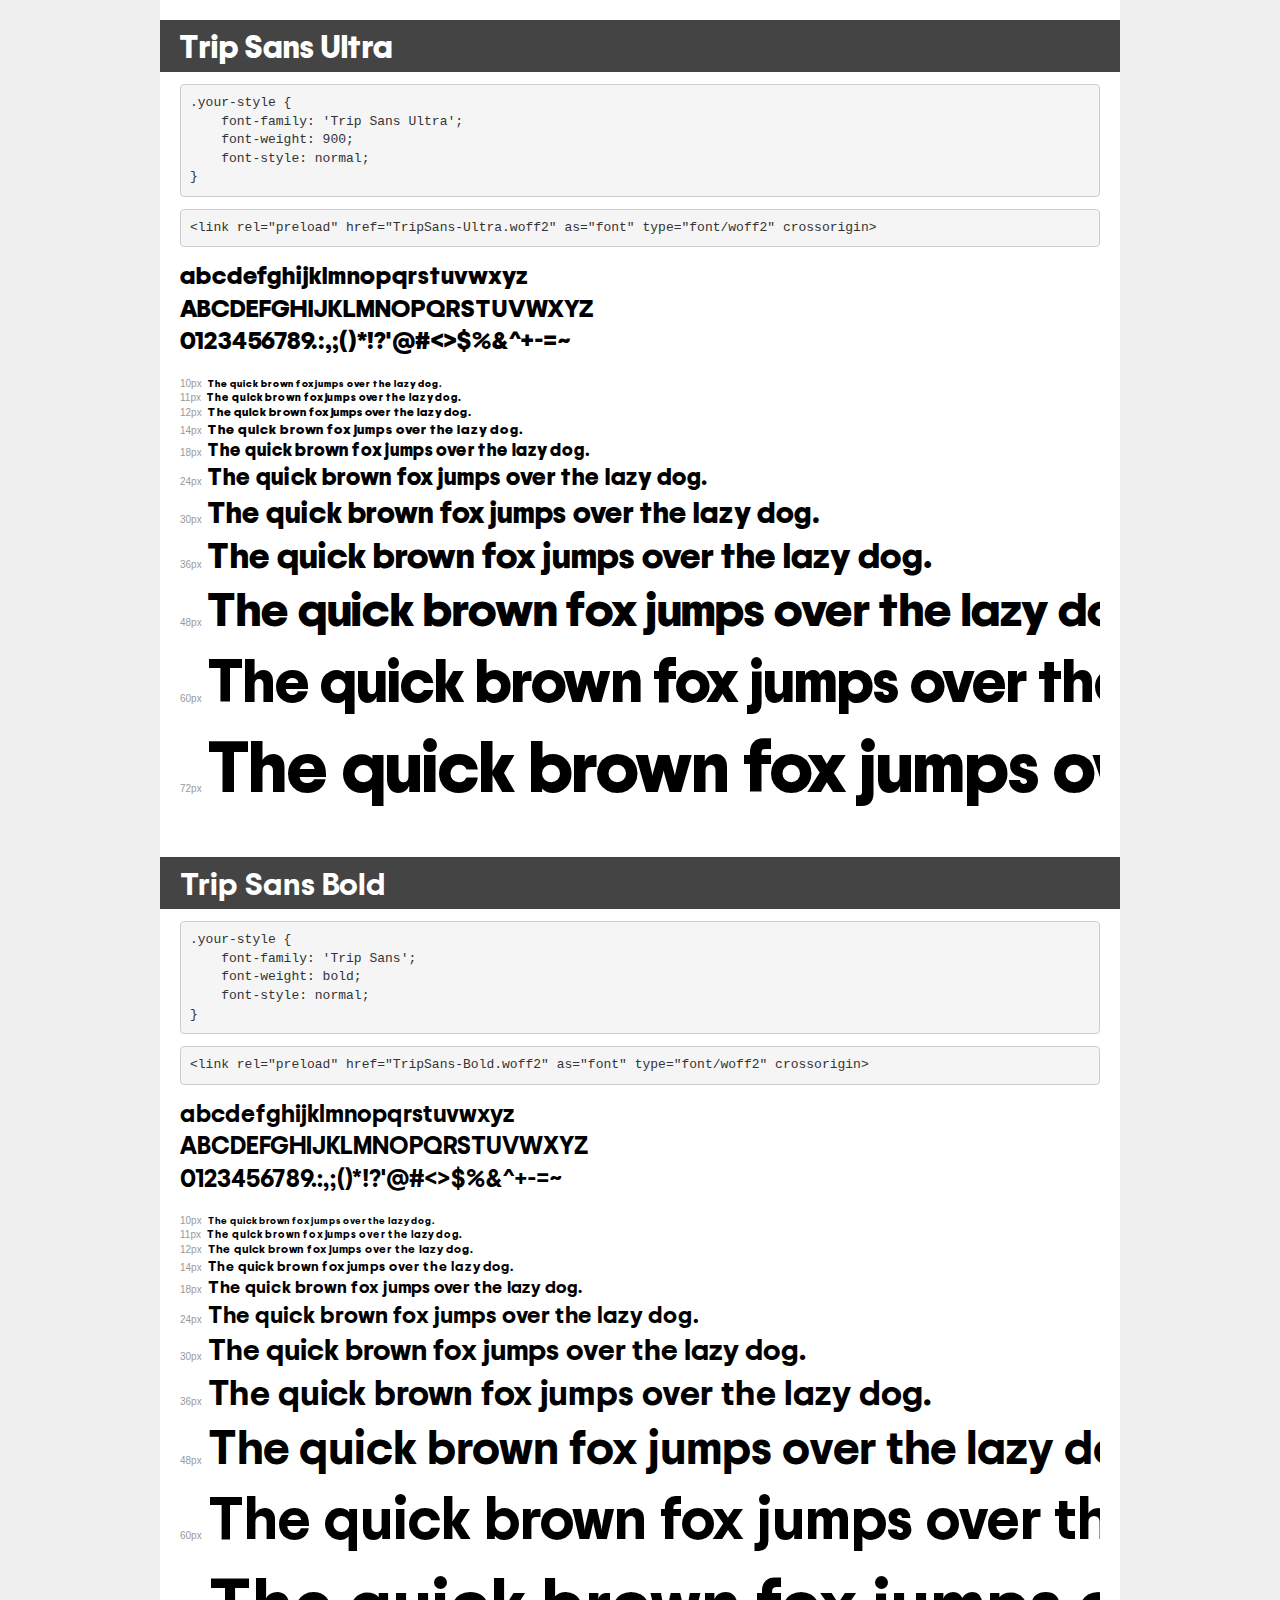
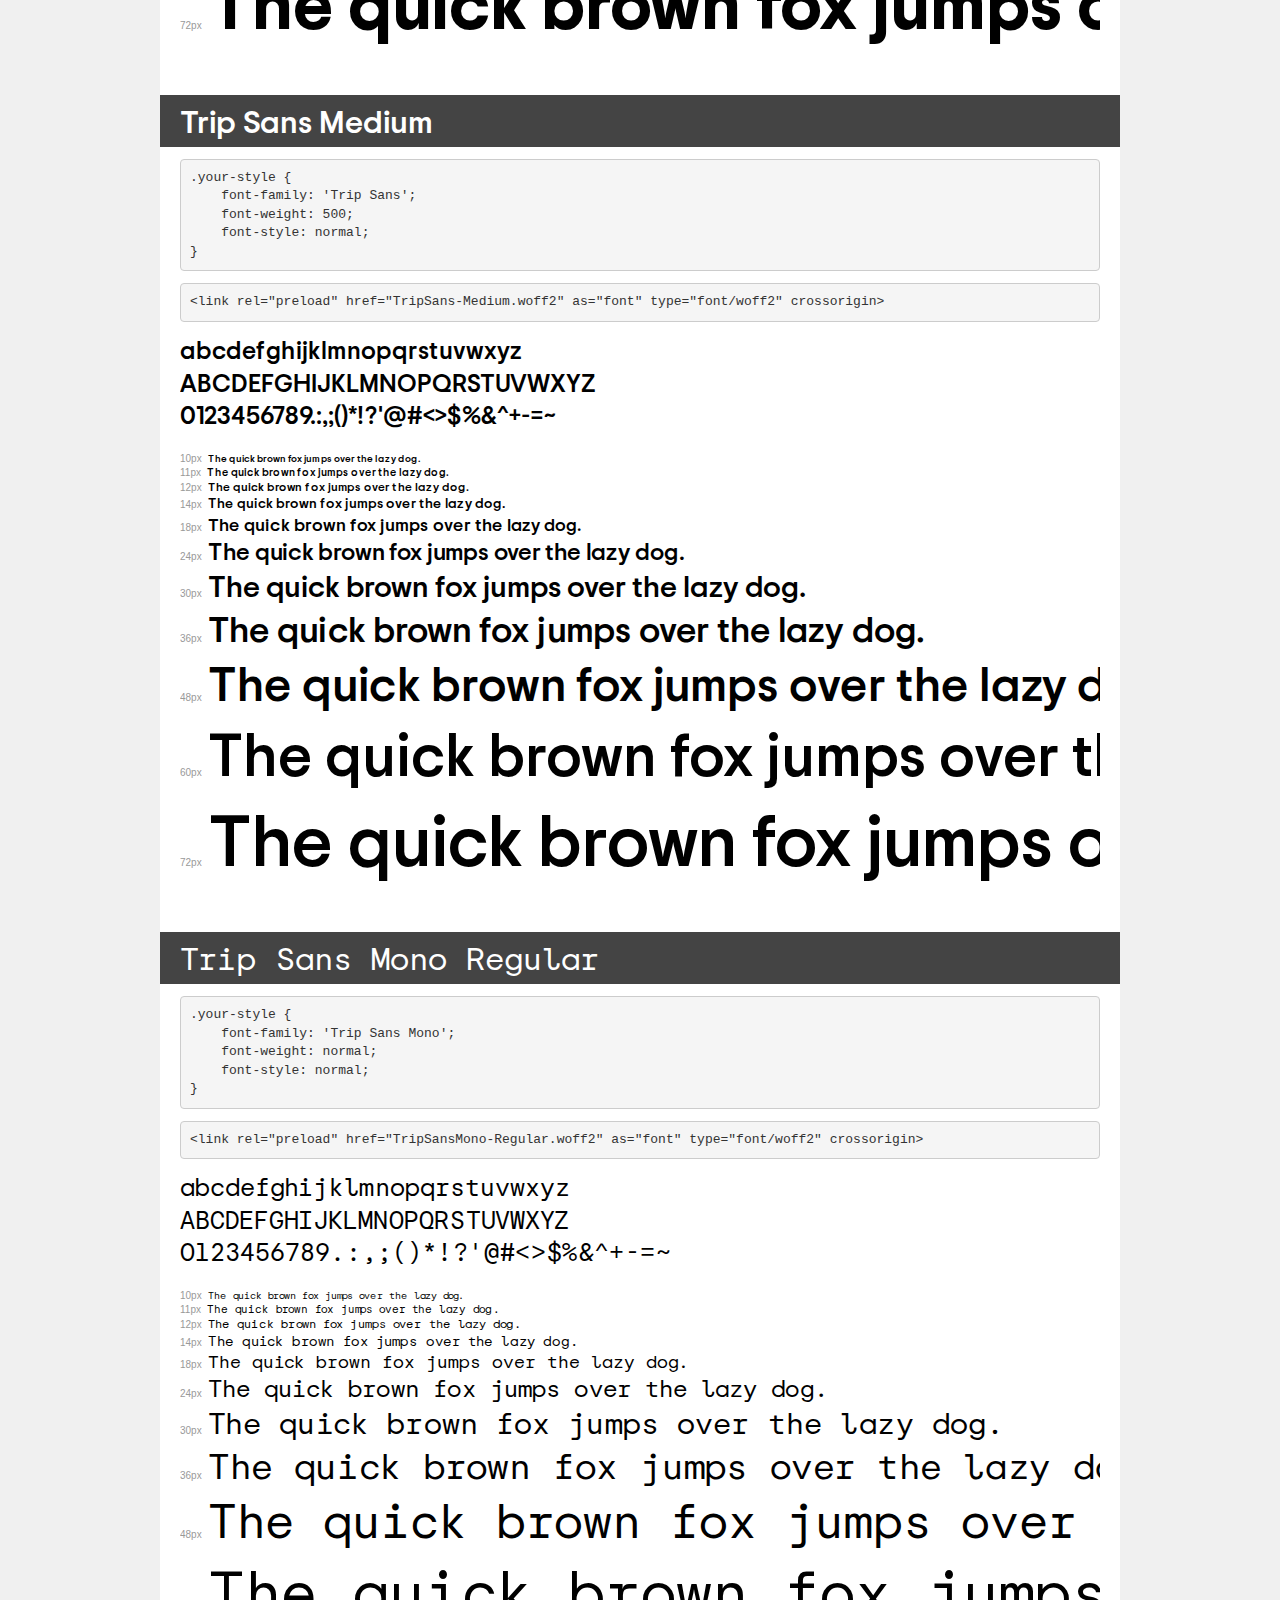
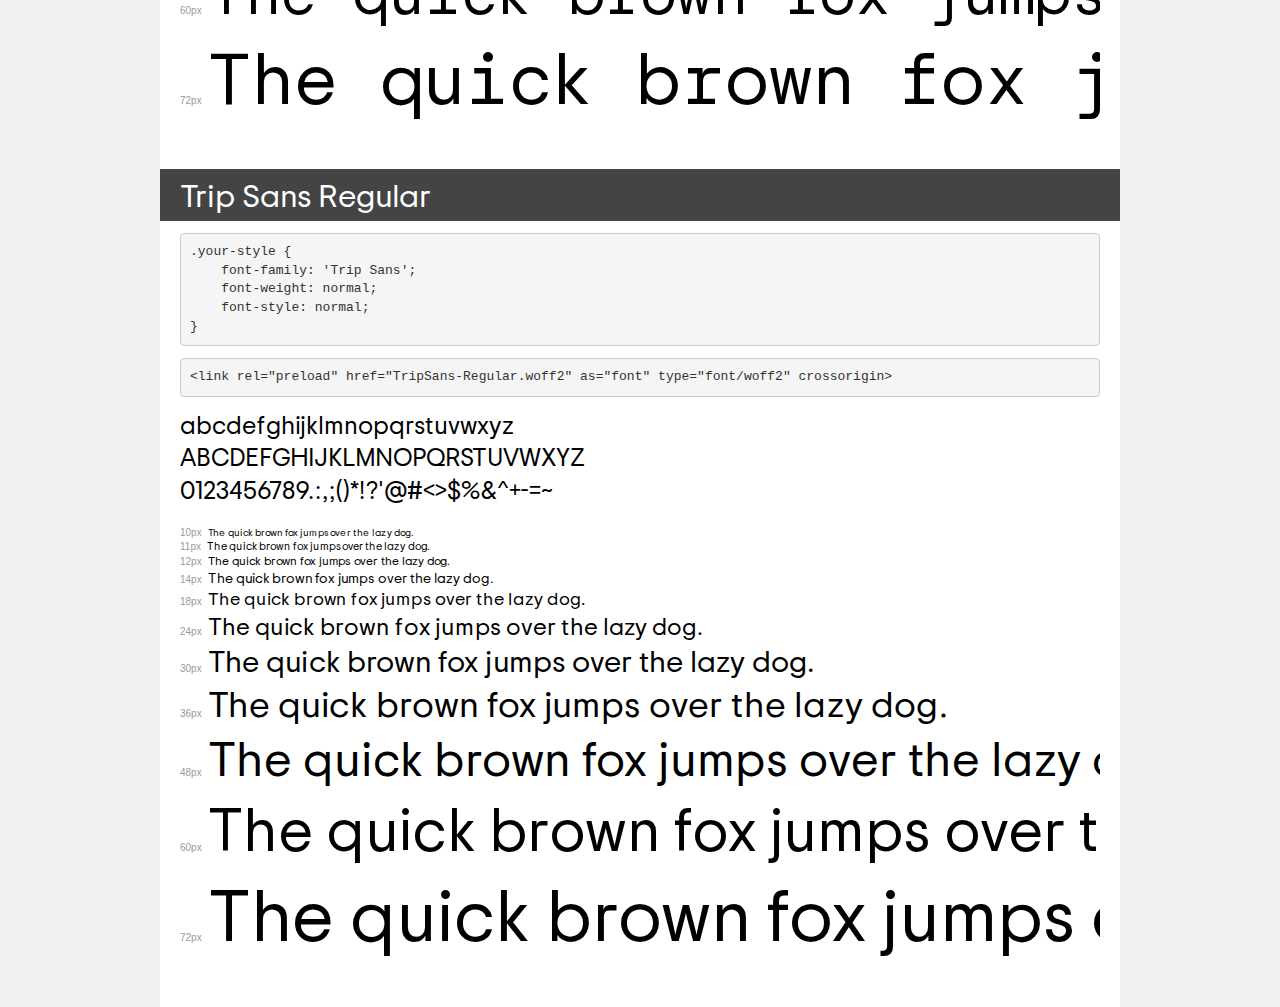
<file: assets/trip-sans/demo.html>
<!DOCTYPE html>
<html lang="en">
<head>
    <meta charset="utf-8">
    <meta http-equiv="X-UA-Compatible" content="IE=edge">
    <meta name="viewport" content="width=device-width, initial-scale=1">
    <meta name="robots" content="noindex, noarchive">
    <meta name="format-detection" content="telephone=no">
    <title>Transfonter demo</title>
    <link href="stylesheet.css" rel="stylesheet">
    <style>
        /*
        http://meyerweb.com/eric/tools/css/reset/
        v2.0 | 20110126
        License: none (public domain)
        */
        html, body, div, span, applet, object, iframe,
        h1, h2, h3, h4, h5, h6, p, blockquote, pre,
        a, abbr, acronym, address, big, cite, code,
        del, dfn, em, img, ins, kbd, q, s, samp,
        small, strike, strong, sub, sup, tt, var,
        b, u, i, center,
        dl, dt, dd, ol, ul, li,
        fieldset, form, label, legend,
        table, caption, tbody, tfoot, thead, tr, th, td,
        article, aside, canvas, details, embed,
        figure, figcaption, footer, header, hgroup,
        menu, nav, output, ruby, section, summary,
        time, mark, audio, video {
            margin: 0;
            padding: 0;
            border: 0;
            font-size: 100%;
            font: inherit;
            vertical-align: baseline;
        }
        /* HTML5 display-role reset for older browsers */
        article, aside, details, figcaption, figure,
        footer, header, hgroup, menu, nav, section {
            display: block;
        }
        body {
            line-height: 1;
        }
        ol, ul {
            list-style: none;
        }
        blockquote, q {
            quotes: none;
        }
        blockquote:before, blockquote:after,
        q:before, q:after {
            content: '';
            content: none;
        }
        table {
            border-collapse: collapse;
            border-spacing: 0;
        }
        /* demo styles */
        body {
            background: #f0f0f0;
            color: #000;
        }
        .page {
            background: #fff;
            width: 920px;
            margin: 0 auto;
            padding: 20px 20px 0 20px;
            overflow: hidden;
        }
        .font-container {
            overflow-x: auto;
            overflow-y: hidden;
            margin-bottom: 40px;
            line-height: 1.3;
            white-space: nowrap;
            padding-bottom: 5px;
        }
        h1 {
            position: relative;
            background: #444;
            font-size: 32px;
            color: #fff;
            padding: 10px 20px;
            margin: 0 -20px 12px -20px;
        }
        .letters {
            font-size: 25px;
            margin-bottom: 20px;
        }
        .s10:before {
            content: '10px';
        }
        .s11:before {
            content: '11px';
        }
        .s12:before {
            content: '12px';
        }
        .s14:before {
            content: '14px';
        }
        .s18:before {
            content: '18px';
        }
        .s24:before {
            content: '24px';
        }
        .s30:before {
            content: '30px';
        }
        .s36:before {
            content: '36px';
        }
        .s48:before {
            content: '48px';
        }
        .s60:before {
            content: '60px';
        }
        .s72:before {
            content: '72px';
        }
        .s10:before, .s11:before, .s12:before, .s14:before,
        .s18:before, .s24:before, .s30:before, .s36:before,
        .s48:before, .s60:before, .s72:before {
            font-family: Arial, sans-serif;
            font-size: 10px;
            font-weight: normal;
            font-style: normal;
            color: #999;
            padding-right: 6px;
        }
        pre {
            display: block;
            padding: 9px;
            margin: 0 0 12px;
            font-family: Monaco, Menlo, Consolas, "Courier New", monospace;
            font-size: 13px;
            line-height: 1.428571429;
            color: #333;
            font-weight: normal;
            font-style: normal;
            background-color: #f5f5f5;
            border: 1px solid #ccc;
            overflow-x: auto;
            border-radius: 4px;
        }
        /* responsive */
        @media (max-width: 959px) {
            .page {
                width: auto;
                margin: 0;
            }
        }
    </style>
</head>
<body>
<div class="page">
    <div class="demo">
        <h1 style="font-family: 'Trip Sans Ultra'; font-weight: 900; font-style: normal;">Trip Sans Ultra</h1>
        <pre title="Usage">.your-style {
    font-family: 'Trip Sans Ultra';
    font-weight: 900;
    font-style: normal;
}</pre>
        <pre title="Preload (optional)">
&lt;link rel=&quot;preload&quot; href=&quot;TripSans-Ultra.woff2&quot; as=&quot;font&quot; type=&quot;font/woff2&quot; crossorigin&gt;</pre>
        <div class="font-container" style="font-family: 'Trip Sans Ultra'; font-weight: 900; font-style: normal;">
            <p class="letters">
                abcdefghijklmnopqrstuvwxyz<br>
ABCDEFGHIJKLMNOPQRSTUVWXYZ<br>
                0123456789.:,;()*!?'@#&lt;&gt;$%&^+-=~
            </p>
            <p class="s10" style="font-size: 10px;">The quick brown fox jumps over the lazy dog.</p>
            <p class="s11" style="font-size: 11px;">The quick brown fox jumps over the lazy dog.</p>
            <p class="s12" style="font-size: 12px;">The quick brown fox jumps over the lazy dog.</p>
            <p class="s14" style="font-size: 14px;">The quick brown fox jumps over the lazy dog.</p>
            <p class="s18" style="font-size: 18px;">The quick brown fox jumps over the lazy dog.</p>
            <p class="s24" style="font-size: 24px;">The quick brown fox jumps over the lazy dog.</p>
            <p class="s30" style="font-size: 30px;">The quick brown fox jumps over the lazy dog.</p>
            <p class="s36" style="font-size: 36px;">The quick brown fox jumps over the lazy dog.</p>
            <p class="s48" style="font-size: 48px;">The quick brown fox jumps over the lazy dog.</p>
            <p class="s60" style="font-size: 60px;">The quick brown fox jumps over the lazy dog.</p>
            <p class="s72" style="font-size: 72px;">The quick brown fox jumps over the lazy dog.</p>
        </div>
    </div>

    <div class="demo">
        <h1 style="font-family: 'Trip Sans'; font-weight: bold; font-style: normal;">Trip Sans Bold</h1>
        <pre title="Usage">.your-style {
    font-family: 'Trip Sans';
    font-weight: bold;
    font-style: normal;
}</pre>
        <pre title="Preload (optional)">
&lt;link rel=&quot;preload&quot; href=&quot;TripSans-Bold.woff2&quot; as=&quot;font&quot; type=&quot;font/woff2&quot; crossorigin&gt;</pre>
        <div class="font-container" style="font-family: 'Trip Sans'; font-weight: bold; font-style: normal;">
            <p class="letters">
                abcdefghijklmnopqrstuvwxyz<br>
ABCDEFGHIJKLMNOPQRSTUVWXYZ<br>
                0123456789.:,;()*!?'@#&lt;&gt;$%&^+-=~
            </p>
            <p class="s10" style="font-size: 10px;">The quick brown fox jumps over the lazy dog.</p>
            <p class="s11" style="font-size: 11px;">The quick brown fox jumps over the lazy dog.</p>
            <p class="s12" style="font-size: 12px;">The quick brown fox jumps over the lazy dog.</p>
            <p class="s14" style="font-size: 14px;">The quick brown fox jumps over the lazy dog.</p>
            <p class="s18" style="font-size: 18px;">The quick brown fox jumps over the lazy dog.</p>
            <p class="s24" style="font-size: 24px;">The quick brown fox jumps over the lazy dog.</p>
            <p class="s30" style="font-size: 30px;">The quick brown fox jumps over the lazy dog.</p>
            <p class="s36" style="font-size: 36px;">The quick brown fox jumps over the lazy dog.</p>
            <p class="s48" style="font-size: 48px;">The quick brown fox jumps over the lazy dog.</p>
            <p class="s60" style="font-size: 60px;">The quick brown fox jumps over the lazy dog.</p>
            <p class="s72" style="font-size: 72px;">The quick brown fox jumps over the lazy dog.</p>
        </div>
    </div>

    <div class="demo">
        <h1 style="font-family: 'Trip Sans'; font-weight: 500; font-style: normal;">Trip Sans Medium</h1>
        <pre title="Usage">.your-style {
    font-family: 'Trip Sans';
    font-weight: 500;
    font-style: normal;
}</pre>
        <pre title="Preload (optional)">
&lt;link rel=&quot;preload&quot; href=&quot;TripSans-Medium.woff2&quot; as=&quot;font&quot; type=&quot;font/woff2&quot; crossorigin&gt;</pre>
        <div class="font-container" style="font-family: 'Trip Sans'; font-weight: 500; font-style: normal;">
            <p class="letters">
                abcdefghijklmnopqrstuvwxyz<br>
ABCDEFGHIJKLMNOPQRSTUVWXYZ<br>
                0123456789.:,;()*!?'@#&lt;&gt;$%&^+-=~
            </p>
            <p class="s10" style="font-size: 10px;">The quick brown fox jumps over the lazy dog.</p>
            <p class="s11" style="font-size: 11px;">The quick brown fox jumps over the lazy dog.</p>
            <p class="s12" style="font-size: 12px;">The quick brown fox jumps over the lazy dog.</p>
            <p class="s14" style="font-size: 14px;">The quick brown fox jumps over the lazy dog.</p>
            <p class="s18" style="font-size: 18px;">The quick brown fox jumps over the lazy dog.</p>
            <p class="s24" style="font-size: 24px;">The quick brown fox jumps over the lazy dog.</p>
            <p class="s30" style="font-size: 30px;">The quick brown fox jumps over the lazy dog.</p>
            <p class="s36" style="font-size: 36px;">The quick brown fox jumps over the lazy dog.</p>
            <p class="s48" style="font-size: 48px;">The quick brown fox jumps over the lazy dog.</p>
            <p class="s60" style="font-size: 60px;">The quick brown fox jumps over the lazy dog.</p>
            <p class="s72" style="font-size: 72px;">The quick brown fox jumps over the lazy dog.</p>
        </div>
    </div>

    <div class="demo">
        <h1 style="font-family: 'Trip Sans Mono'; font-weight: normal; font-style: normal;">Trip Sans Mono Regular</h1>
        <pre title="Usage">.your-style {
    font-family: 'Trip Sans Mono';
    font-weight: normal;
    font-style: normal;
}</pre>
        <pre title="Preload (optional)">
&lt;link rel=&quot;preload&quot; href=&quot;TripSansMono-Regular.woff2&quot; as=&quot;font&quot; type=&quot;font/woff2&quot; crossorigin&gt;</pre>
        <div class="font-container" style="font-family: 'Trip Sans Mono'; font-weight: normal; font-style: normal;">
            <p class="letters">
                abcdefghijklmnopqrstuvwxyz<br>
ABCDEFGHIJKLMNOPQRSTUVWXYZ<br>
                0123456789.:,;()*!?'@#&lt;&gt;$%&^+-=~
            </p>
            <p class="s10" style="font-size: 10px;">The quick brown fox jumps over the lazy dog.</p>
            <p class="s11" style="font-size: 11px;">The quick brown fox jumps over the lazy dog.</p>
            <p class="s12" style="font-size: 12px;">The quick brown fox jumps over the lazy dog.</p>
            <p class="s14" style="font-size: 14px;">The quick brown fox jumps over the lazy dog.</p>
            <p class="s18" style="font-size: 18px;">The quick brown fox jumps over the lazy dog.</p>
            <p class="s24" style="font-size: 24px;">The quick brown fox jumps over the lazy dog.</p>
            <p class="s30" style="font-size: 30px;">The quick brown fox jumps over the lazy dog.</p>
            <p class="s36" style="font-size: 36px;">The quick brown fox jumps over the lazy dog.</p>
            <p class="s48" style="font-size: 48px;">The quick brown fox jumps over the lazy dog.</p>
            <p class="s60" style="font-size: 60px;">The quick brown fox jumps over the lazy dog.</p>
            <p class="s72" style="font-size: 72px;">The quick brown fox jumps over the lazy dog.</p>
        </div>
    </div>

    <div class="demo">
        <h1 style="font-family: 'Trip Sans'; font-weight: normal; font-style: normal;">Trip Sans Regular</h1>
        <pre title="Usage">.your-style {
    font-family: 'Trip Sans';
    font-weight: normal;
    font-style: normal;
}</pre>
        <pre title="Preload (optional)">
&lt;link rel=&quot;preload&quot; href=&quot;TripSans-Regular.woff2&quot; as=&quot;font&quot; type=&quot;font/woff2&quot; crossorigin&gt;</pre>
        <div class="font-container" style="font-family: 'Trip Sans'; font-weight: normal; font-style: normal;">
            <p class="letters">
                abcdefghijklmnopqrstuvwxyz<br>
ABCDEFGHIJKLMNOPQRSTUVWXYZ<br>
                0123456789.:,;()*!?'@#&lt;&gt;$%&^+-=~
            </p>
            <p class="s10" style="font-size: 10px;">The quick brown fox jumps over the lazy dog.</p>
            <p class="s11" style="font-size: 11px;">The quick brown fox jumps over the lazy dog.</p>
            <p class="s12" style="font-size: 12px;">The quick brown fox jumps over the lazy dog.</p>
            <p class="s14" style="font-size: 14px;">The quick brown fox jumps over the lazy dog.</p>
            <p class="s18" style="font-size: 18px;">The quick brown fox jumps over the lazy dog.</p>
            <p class="s24" style="font-size: 24px;">The quick brown fox jumps over the lazy dog.</p>
            <p class="s30" style="font-size: 30px;">The quick brown fox jumps over the lazy dog.</p>
            <p class="s36" style="font-size: 36px;">The quick brown fox jumps over the lazy dog.</p>
            <p class="s48" style="font-size: 48px;">The quick brown fox jumps over the lazy dog.</p>
            <p class="s60" style="font-size: 60px;">The quick brown fox jumps over the lazy dog.</p>
            <p class="s72" style="font-size: 72px;">The quick brown fox jumps over the lazy dog.</p>
        </div>
    </div>

</div>
</body>
</html>
</file>
<file: assets/trip-sans/stylesheet.css>
@font-face {
    font-family: 'Trip Sans Ultra';
    src: url('TripSans-Ultra.eot');
    src: local('Trip Sans Ultra'), local('TripSans-Ultra'),
        url('TripSans-Ultra.eot?#iefix') format('embedded-opentype'),
        url('TripSans-Ultra.woff2') format('woff2'),
        url('TripSans-Ultra.woff') format('woff'),
        url('TripSans-Ultra.ttf') format('truetype');
    font-weight: 900;
    font-style: normal;
    font-display: swap;
}

@font-face {
    font-family: 'Trip Sans';
    src: url('TripSans-Bold.eot');
    src: local('Trip Sans Bold'), local('TripSans-Bold'),
        url('TripSans-Bold.eot?#iefix') format('embedded-opentype'),
        url('TripSans-Bold.woff2') format('woff2'),
        url('TripSans-Bold.woff') format('woff'),
        url('TripSans-Bold.ttf') format('truetype');
    font-weight: bold;
    font-style: normal;
    font-display: swap;
}

@font-face {
    font-family: 'Trip Sans';
    src: url('TripSans-Medium.eot');
    src: local('Trip Sans Medium'), local('TripSans-Medium'),
        url('TripSans-Medium.eot?#iefix') format('embedded-opentype'),
        url('TripSans-Medium.woff2') format('woff2'),
        url('TripSans-Medium.woff') format('woff'),
        url('TripSans-Medium.ttf') format('truetype');
    font-weight: 500;
    font-style: normal;
    font-display: swap;
}

@font-face {
    font-family: 'Trip Sans Mono';
    src: url('TripSansMono-Regular.eot');
    src: local('Trip Sans Mono Regular'), local('TripSansMono-Regular'),
        url('TripSansMono-Regular.eot?#iefix') format('embedded-opentype'),
        url('TripSansMono-Regular.woff2') format('woff2'),
        url('TripSansMono-Regular.woff') format('woff'),
        url('TripSansMono-Regular.ttf') format('truetype');
    font-weight: normal;
    font-style: normal;
    font-display: swap;
}

@font-face {
    font-family: 'Trip Sans';
    src: url('TripSans-Regular.eot');
    src: local('Trip Sans Regular'), local('TripSans-Regular'),
        url('TripSans-Regular.eot?#iefix') format('embedded-opentype'),
        url('TripSans-Regular.woff2') format('woff2'),
        url('TripSans-Regular.woff') format('woff'),
        url('TripSans-Regular.ttf') format('truetype');
    font-weight: normal;
    font-style: normal;
    font-display: swap;
}
</file>
